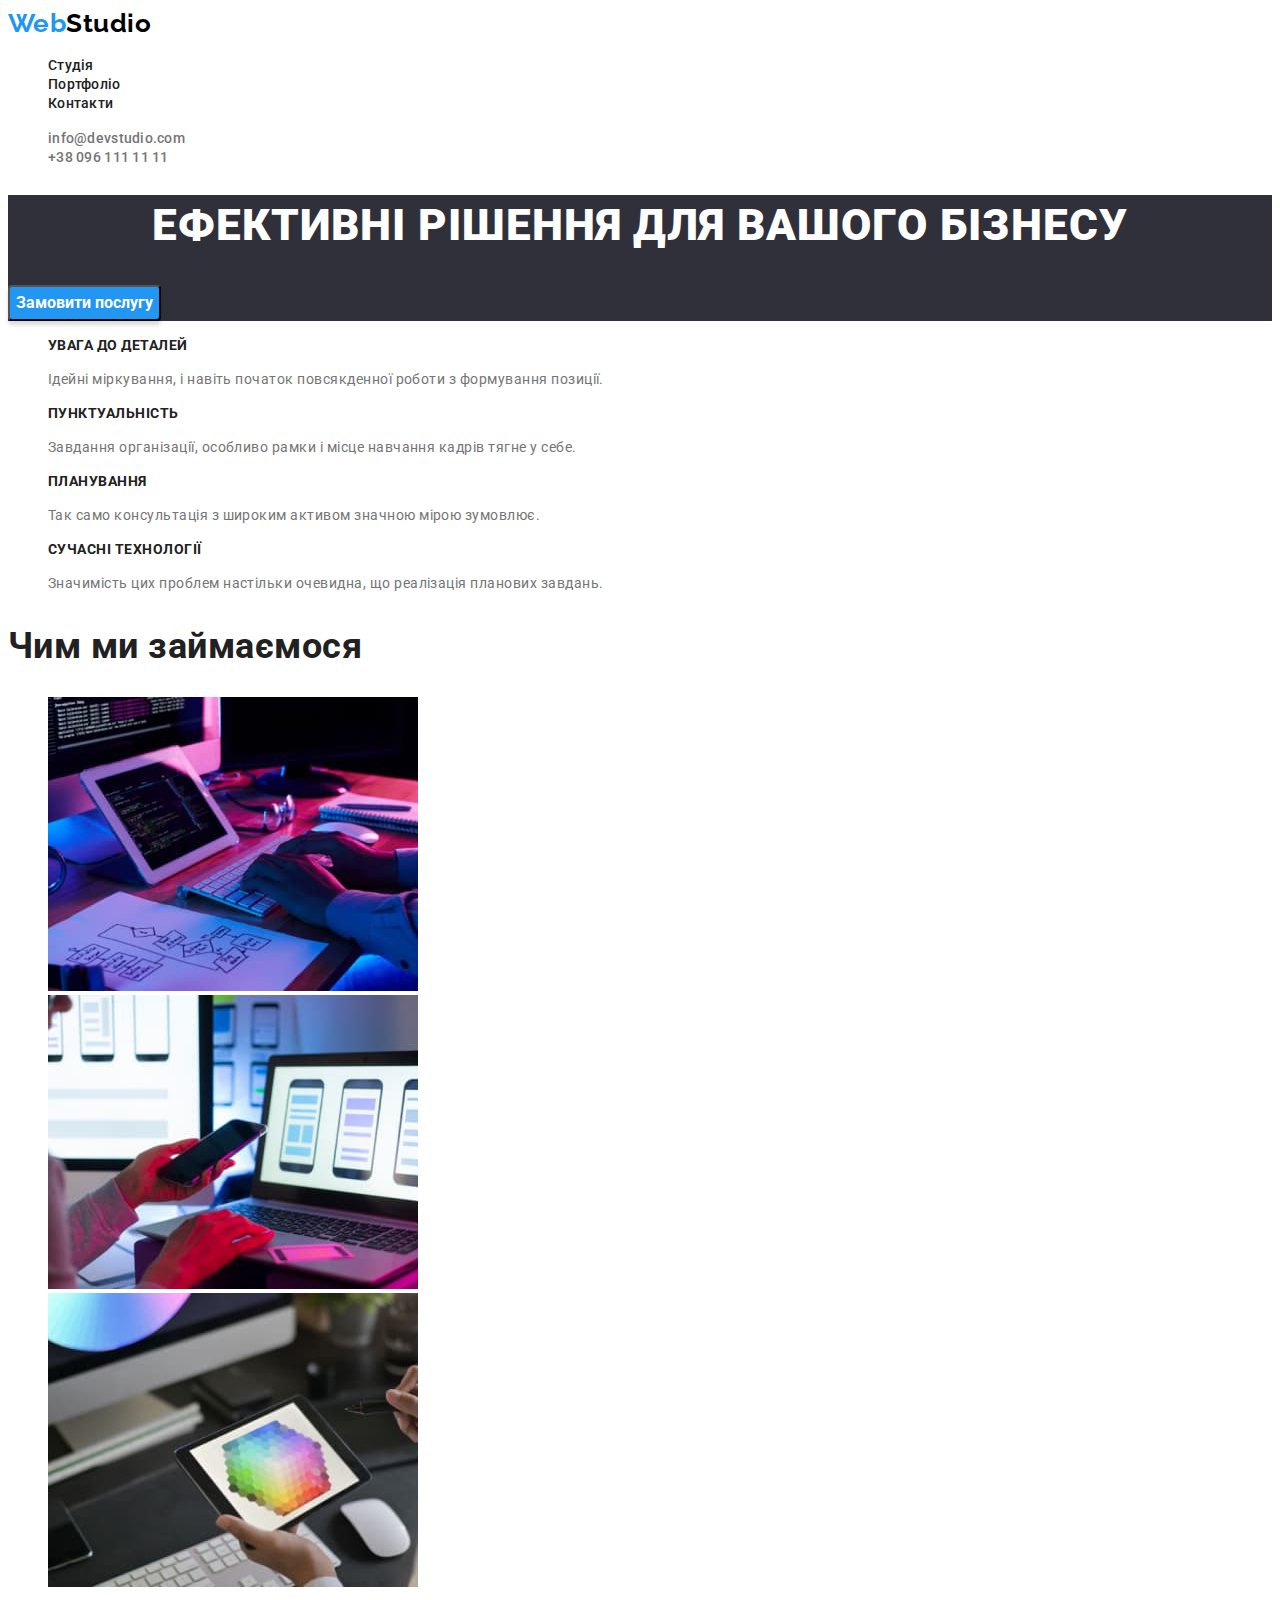
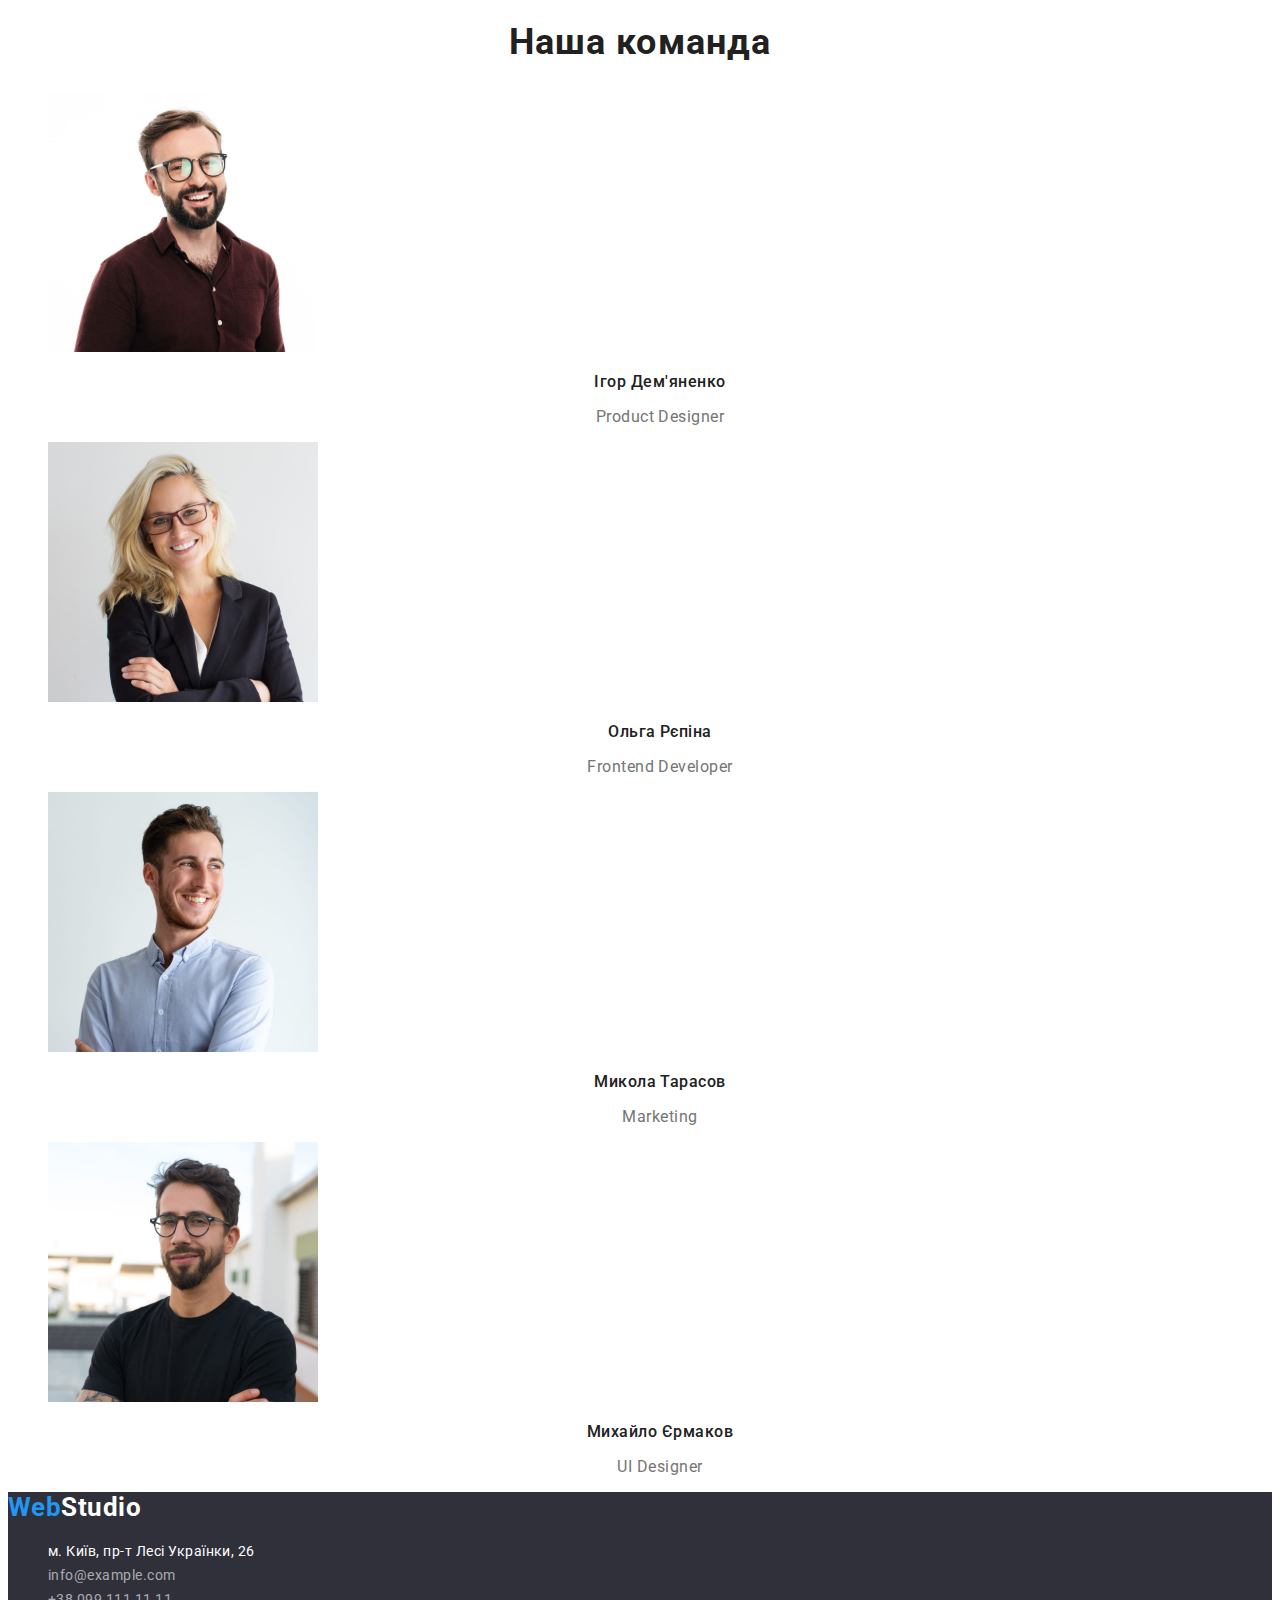
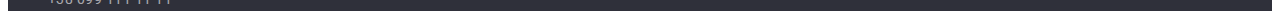
<file: index.html>
<!DOCTYPE html>
<html lang="uk">
  <head>
    <meta charset="UTF-8" />
    <meta http-equiv="X-UA-Compatible" content="IE=edge" />
    <meta name="viewport" content="width=device-width, initial-scale=1.0" />
    <title>Студія</title>
    <link rel="preconnect" href="https://fonts.googleapis.com" />
    <link rel="preconnect" href="https://fonts.gstatic.com" crossorigin />
    <link
      href="https://fonts.googleapis.com/css2?family=Montserrat&family=Open+Sans:wght@600;700&family=Raleway:wght@700&family=Roboto:wght@400;500;700;900&display=swap"
      rel="stylesheet"
    />

    <link rel="stylesheet" href="./css/styles.css" />
  </head>
  <body class="page">
    <!-- шапка-->
    <header class="header">
      <nav class="nav">
         <a class="logo" href="/"> <span class="span">Web</span>Studio </a>
          <!-- навігація головна-->
         <ul class="list-nav list">
          <li class="list-item">
            <a class="link-nav link" href="./index.html">Студія</a>
          </li>
          <li class="list-item">
            <a
              class="link-nav link"
              href="./portfolio.html"
              rel="noopener noreferrer"
              >Портфоліо</a
            >
          </li>
          <li class="list-item">
            <a class="link-nav link" href="">Контакти</a>
          </li>
         </ul>
         <ul class="list">
          <li class="auth-list">
            <a class="auth link" href="mailto:info@devstudio.com"
              >info@devstudio.com</a
            >
          </li>
          <li>
            <a class="auth link" href="tel:+380961111111">+38 096 111 11 11</a>
          </li>
         </ul>
      </nav>
    </header>
    <!-- Унікальний контент сторінки -->
    <main>
      <!-- банер-->
      <div>
        <section class="section">
          <h1 class="section-title">Ефективні рішення для вашого бізнесу</h1>
          <button class="section-btn link" type="button">
            Замовити послугу
          </button>
        </section>
      </div>
      <!-- Особливості-->
      <section class="special">
        <h2 class="visually-hidden">Особливості</h2>
        <ul class="list">
          <li>
            <h3 class="special-title">Увага до деталей</h3>
            <p class="special-par">
              Ідейні міркування, і навіть початок повсякденної роботи з
              формування позиції.
            </p>
          </li>
          <li>
            <h3 class="special-title">Пунктуальність</h3>
            <p class="special-par">
              Завдання організації, особливо рамки і місце навчання кадрів тягне
              у себе.
            </p>
          </li>
          <li>
            <h3 class="special-title">Планування</h3>
            <p class="special-par">
              Так само консультація з широким активом значною мірою зумовлює.
            </p>
          </li>
          <li>
            <h3 class="special-title">Сучасні технології</h3>
            <p class="special-par">
              Значимість цих проблем настільки очевидна, що реалізація планових
              завдань.
            </p>
          </li>
        </ul>
      </section>
      <!-- Чим ми займаємося-->
      <section class="work">
        <h2 class="work-title">Чим ми займаємося</h2>
        <ul class="list">
          <li>
            <img src="./images/box-1.jpg" alt="комп" width="370" />
          </li>
          <li>
            <img src="./images/box-2.jpg" alt="телефон" width="370" />
          </li>
          <li>
            <img src="./images/box-3.jpg" alt="планшет" width="370" />
          </li>
        </ul>
      </section>
      <!-- Наша команда-->
      <section class="team">
        <h2 class="team-title">Наша команда</h2>
        <ul class="list">
          <li class="item">
            <img
              src="./images/team-card-1.jpg"
              width="270"
              alt="фото мужчини в коричневій сорочці "
            />
            <h3 class="item-title">Ігор Дем'яненко</h3>
            <p class="team-par" lang="en">Product Designer</p>
          </li>
          <li>
            <img
              src="./images/team-card-2.jpg"
              width="270"
              alt="фото блондинки в окулярах"
            />
            <h3 class="item-title">Ольга Рєпіна</h3>
            <p class="team-par" lang="en">Frontend Developer</p>
          </li>
          <li>
            <img
              src="./images/team-card-3.jpg"
              width="270"
              alt="фото мужчини в світлій сорочці"
            />
            <h3 class="item-title">Микола Тарасов</h3>
            <p class="team-par" lang="en">Marketing</p>
          </li>
          <li>
            <img
              src="./images/team-card-4.jpg"
              width="270"
              alt="фото мужчини в чорній футболці"
            />
            <h3 class="item-title">Михайло Єрмаков</h3>
            <p class="team-par" lang="en">UI Designer</p>
          </li>
        </ul>
      </section>
    </main>
    <!-- підвал сторінки-->
    <footer class="footer">
      <a class="logo-ft" href="/"> <span class="span">Web</span>Studio </a>
      <!-- адрес-->
      <address class="address">
        <ul class="list">
          <li class="address-item">
            <a
              class="address-post link"
              href="https://goo.gl/maps/CPtrU1FHBa2aNyZL9"
              target="_blank"
              rel="noopener noreferrer nofollow"
              >м. Київ, пр-т Лесі Українки, 26
            </a>
          </li>
          <li>
            <a class="address-el link" href="mailto:info@devstudio.com"
              >info@example.com <br />
            </a>
          </li>
          <li>
            <a class="address-el link" href="tel:+380961111111"
              >+38 099 111 11 11
            </a>
          </li>
        </ul>
      </address>
    </footer>
  </body>
</html>
</file>
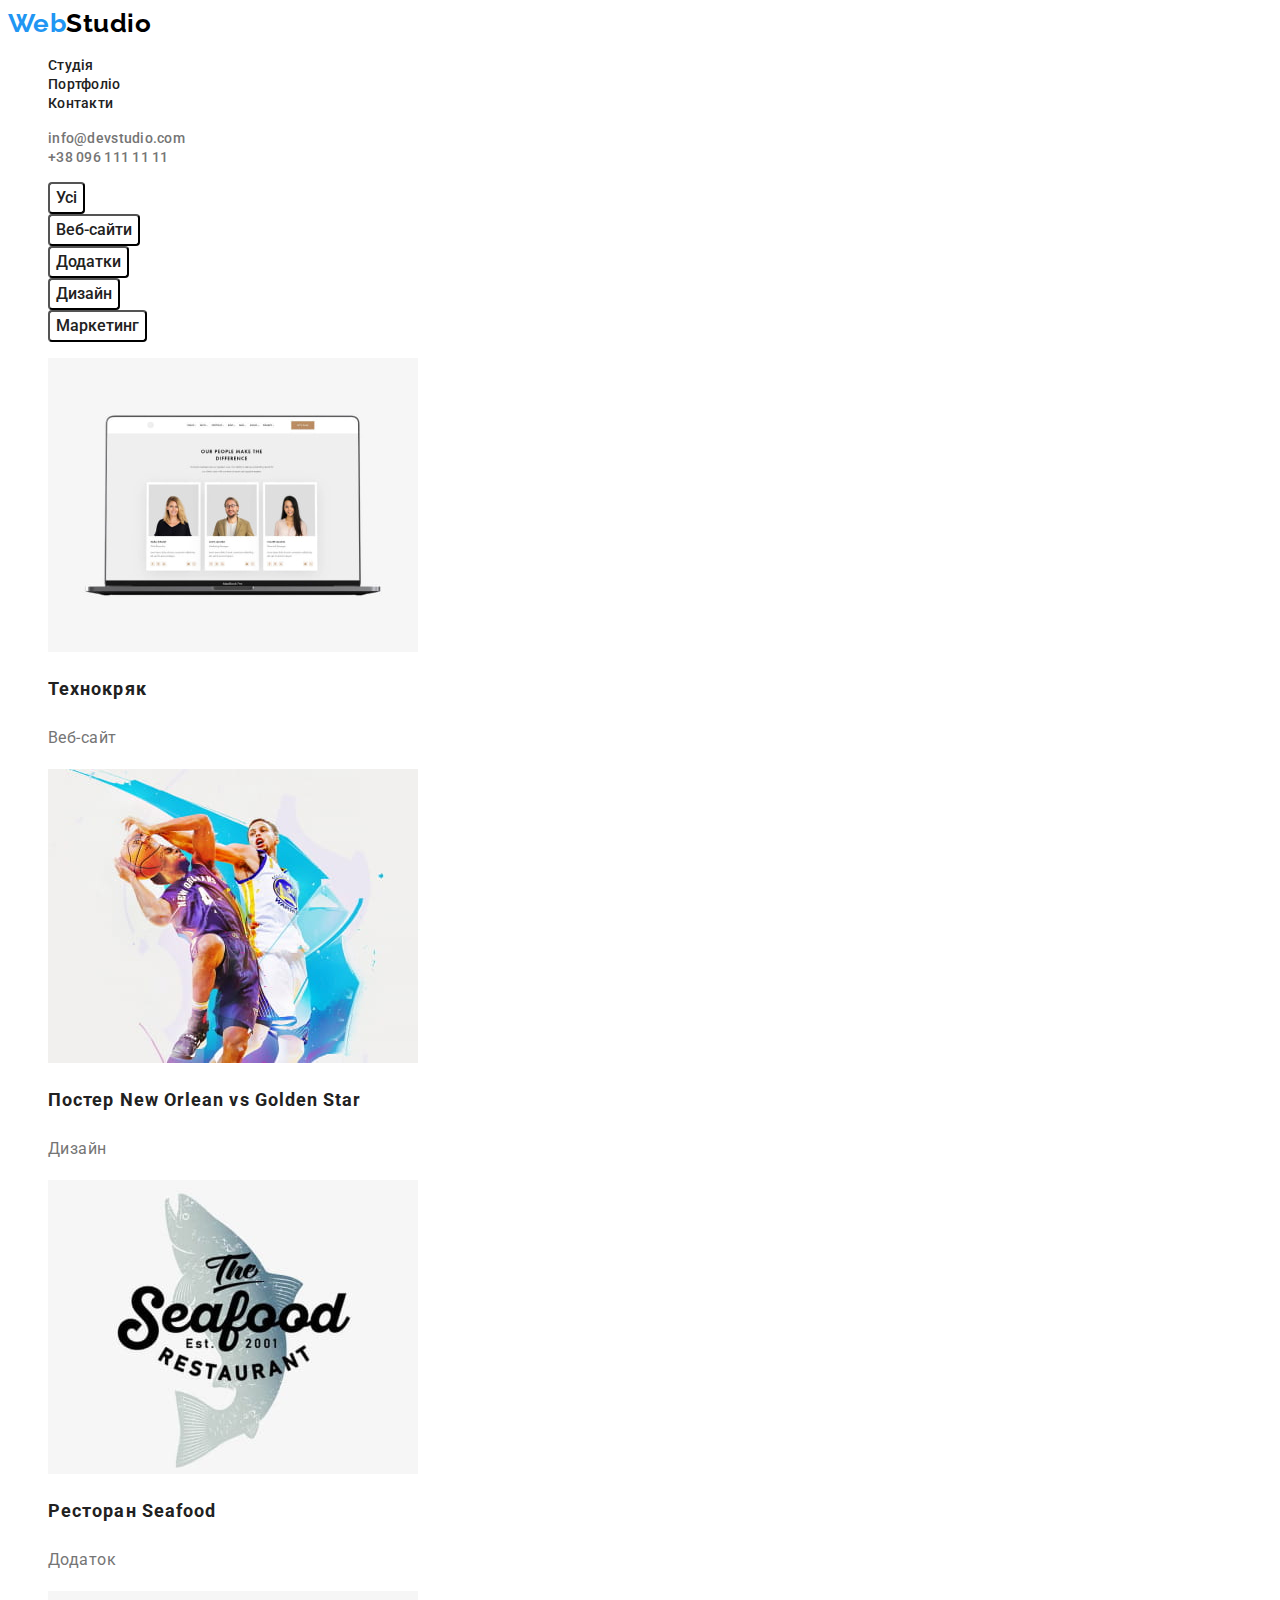
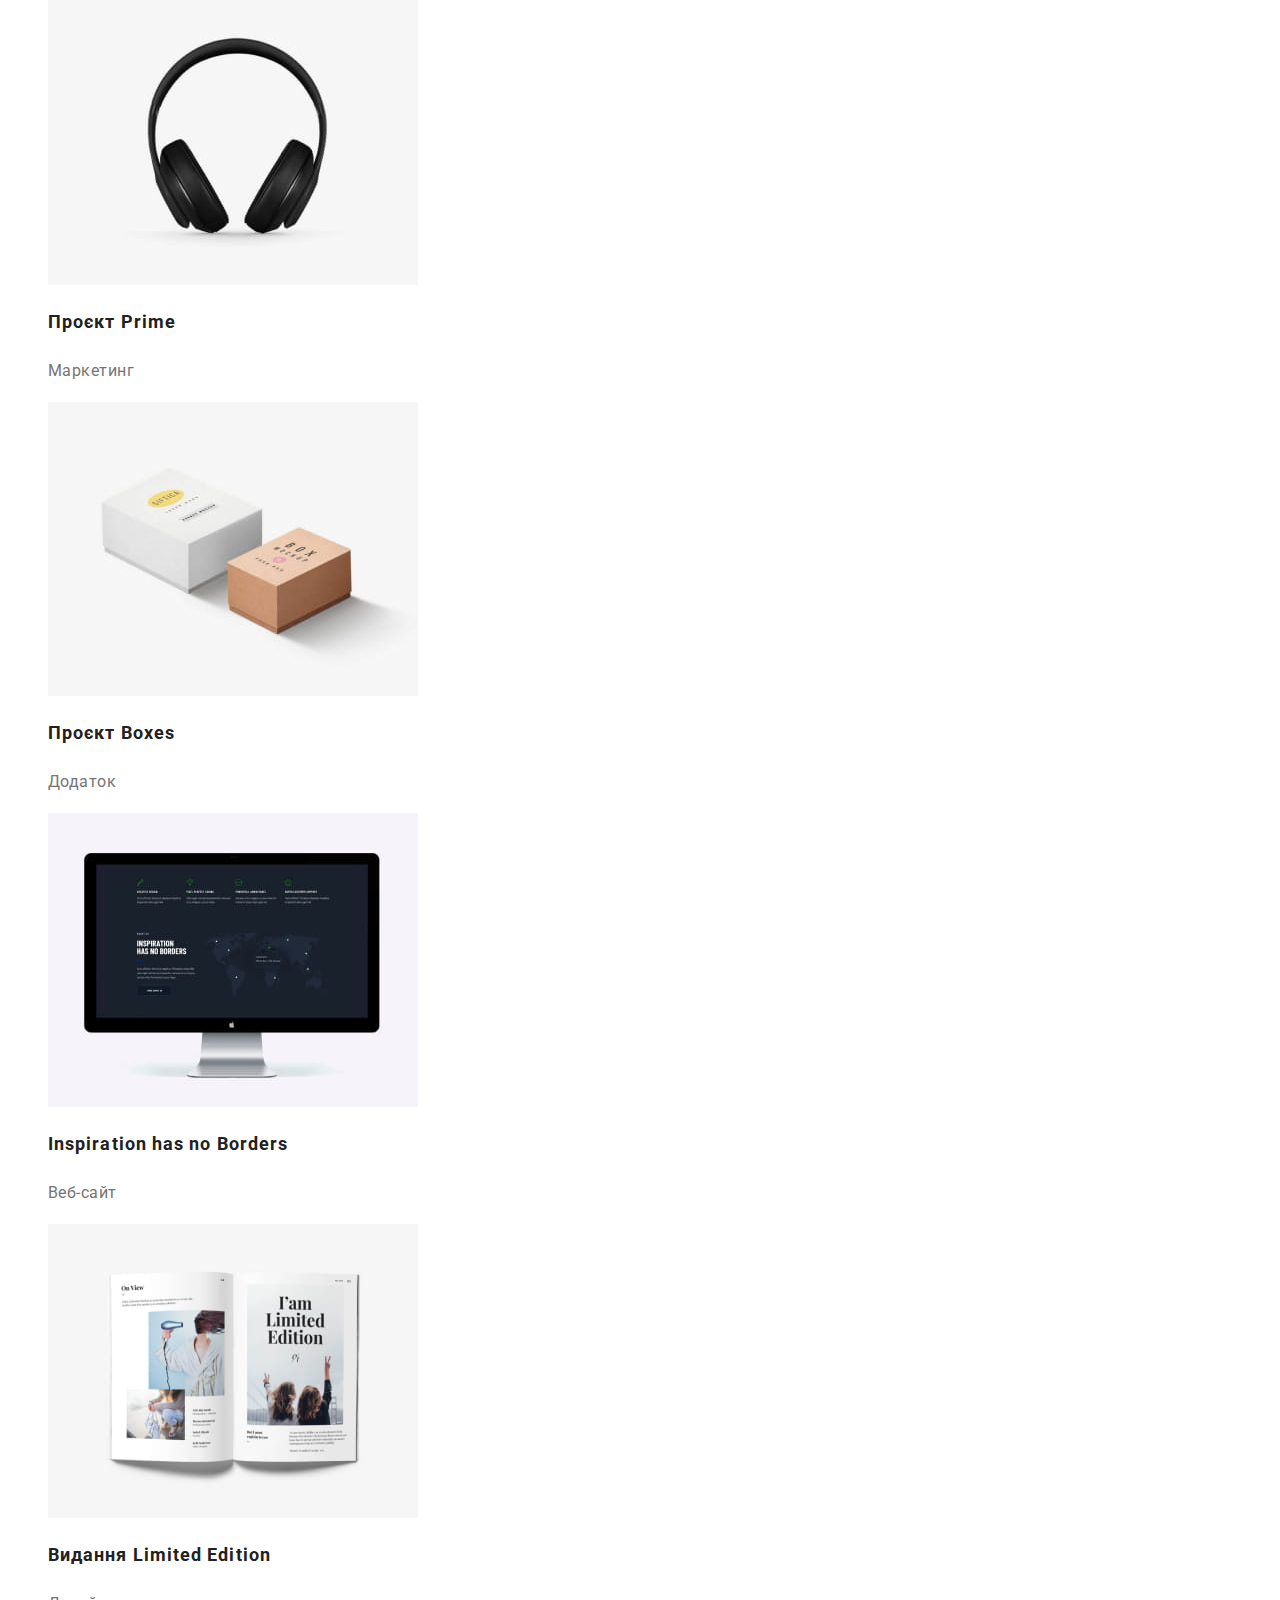
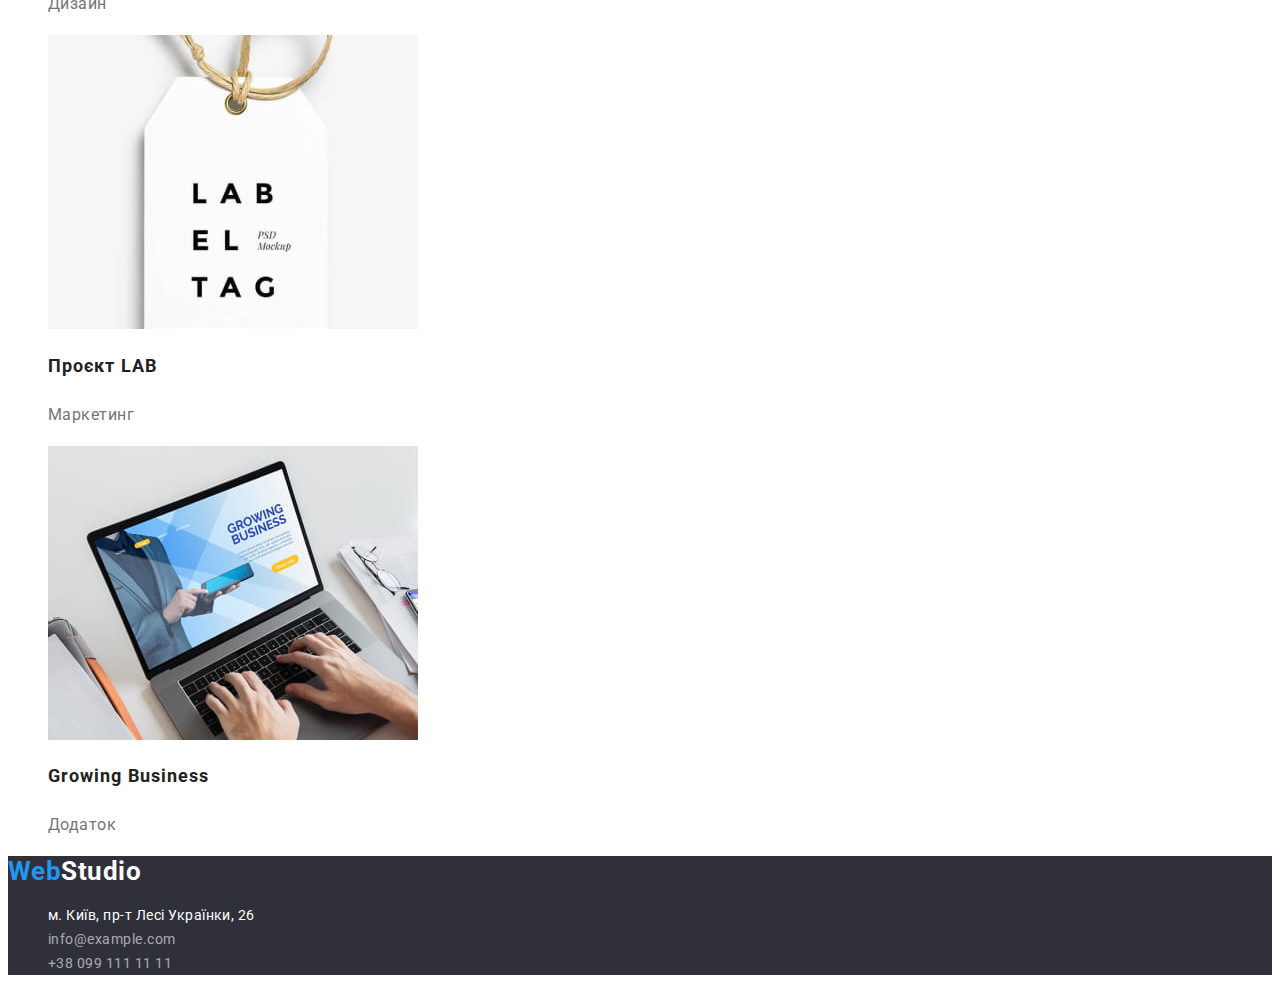
<file: portfolio.html>
<!DOCTYPE html>
<html lang="uk">
<head>
    <meta charset="UTF-8">
    <meta http-equiv="X-UA-Compatible" content="IE=edge">
    <meta name="viewport" content="width=device-width, initial-scale=1.0">
    <title>Портфоліо</title>
    <link rel="preconnect" href="https://fonts.gstatic.com" crossorigin>
   <link href="https://fonts.googleapis.com/css2?family=Montserrat&family=Open+Sans:wght@600;700&family=Raleway:wght@700&family=Roboto:wght@400;500;700;900&display=swap" 
 rel="stylesheet">
    
    <link rel="stylesheet" href="./css/styles.css">
</head>
<body>
    <!-- шапка-->
   <header class="header">
        <nav class="nav">
            <a class="logo" href="/" >
               <span class="span">Web</span>Studio
            </a>
            <!-- навігація головна-->
            <ul class="list-nav list">
                <li class="list-item ">
                    <a class="link-nav link" href="./index.html">Студія</a>
                </li>
                <li class="list-item">
                    <a class="link-nav link" href="./portfolio.html"  rel="noopener noreferrer">Портфоліо</a>
                </li>
                <li  class="list-item">
                    <a class="link-nav link" href="">Контакти</a>
                </li>
            </ul>
        </nav>
        <ul class="list">
            <li class="auth-list">
                <a class="auth link" href="mailto:info@devstudio.com">info@devstudio.com</a>
            </li>
            <li>
                <a class="auth link" href="tel:+380961111111">+38 096 111 11 11</a>
            </li>
        </ul>
    </header>
    <!-- Унікальний контент сторінки -->
    <main>
    <h1 class="visually-hidden"> Наша робота</h1>
    <!--список кнопок, радіокнопок -->
    <ul class="list" >
        <li>
            <button class="btn" type="button">Усі</button>
        </li>
        <li>
            <button class="btn" type="button">Веб-сайти</button>
        </li>
        <li>
            <button class="btn" type="button">Додатки</button>
        </li>
        <li>
            <button class="btn" type="button">Дизайн</button>
        </li>
        <li>
            <button class="btn" type="button">Маркетинг</button>
        </li>
    </ul>
    <!--список робіт-->
    <ul class="list">
        <li  >
            <a class="link" href="">
            <img class=" img" src="./images/img-1.jpg" alt="екран ноутбука з фотографіями людей" width="370" height="294">
            <h2 class="title link">Технокряк</h2>
            <p class="par link">Веб-сайт</p>
            
            </a>
        </li>
        <li>
            <a class="link"  href="">
            <img src="./images/img-2.jpg " alt="два баскетболісти" width="370" height="294">
            <h2 class="title link" > Постер New Orlean vs Golden Star </h2>
            <p class="par link">Дизайн</p>
            
            </a>
        </li>
        <li>
            <a class="link"  href="">
            <img src="./images/img-3.jpg " alt="риба" width="370" height="294">
            <h2 class="title link">Ресторан Seafood</h2>
            <p class="par link">Додаток</p>
           
            </a>
        </li>
        <li>
            <a class="link"  href="">
            <img src="./images/img-4.jpg " alt="чорні навушники" width="370" height="294">
            <h2 class="title link">Проєкт Prime</h2>
            <p class="par link">Маркетинг</p>
            
            </a>
        </li>
        <li>
            <a class="link"  href="">
            <img src="./images/img-5.jpg " alt="дві коробки" width="370" height="294">
            <h2 class="title link">Проєкт Boxes</h2>
            <p class="par link">Додаток</p>
            
            </a>
        </li>
        <li>
            <a class="link" href="">
            <img src="./images/img-6.jpg " alt="екран компа" width="370" height="294">
            <h2 class="title " lang="en">Inspiration has no Borders</h2>
            <p class="par link">Веб-сайт</p>
           
            </a>
        </li>
        <li>
            <a  class="link"  href="">
            <img src="./images/img-7.jpg " alt="розгорнута книга" width="370" height="294">
            <h2 class="title link">Видання Limited Edition</h2>
            <p class="par link">Дизайн</p>
            
            </a>
        </li>
        <li>
            <a class="link"  href="">
            <img src="./images/img-8.jpg " alt="лейба" width="370" height="294">
            <h2 class="title link ">Проєкт LAB</h2>
            <p class="par link">Маркетинг</p>
            
            </a>
        </li>
        <li>
            <a  class="link" href="">
            <img src="./images/img-9.jpg " alt="відкритий ноутбук" width="370" height="294">
            <h2 class="title link" lang="en">Growing Business</h2>
            <p class="par link">Додаток</p>
            
            </a>
        </li>
    </ul>
  
    </main>
    <!-- підвал сторінки-->
     <footer class="footer">
        <a class="logo-ft" href="/">
            <span class="span">Web</span>Studio
        </a>
        <!-- адрес-->
        <address class="address">
            <ul class="list">
                <li class="address-item">
                    <a class="address-post link" href="https://goo.gl/maps/CPtrU1FHBa2aNyZL9" target="_blank" rel="noopener noreferrer nofollow">м. Київ, пр-т Лесі Українки, 26 </a>

                </li>
                <li>
                    <a class="address-el link" href="mailto:info@devstudio.com">info@example.com <br> </a>
                </li>
                <li>
                    <a class="address-el link" href="tel:+380961111111">+38 099 111 11 11 </a>
                </li>
            </ul>
            
        </address>
    </footer>
</body>
</html>
</file>
<file: css/styles.css>
:root{
--main-tx-cl:#212121;
--main-tx-par:#757575;
--main-bg-cl:#FFFFFF;
--accent-color: #2196F3;
--white-txt-cl:#FFFFFF;
--footer-bg-cl:#2F303A;
--baner-cl:#2F303A;
--cl-txt-ft: rgba(255, 255, 255, 0.6);

}
 

body {
 font-family: 'Roboto', sans-serif;
 color: var(--main-tx-cl);  
 background-color: var(--main-bg-cl);
  font-style:normal;
 letter-spacing: 0.03em;
 font-weight: 400;
}

/* логотип */
.logo {
 color: #000000;
 font-family: 'Raleway', sans-serif;
 text-decoration: none;  
 font-style: normal;
 font-weight: 700;
 font-size: 26px;
 line-height: calc( 31 / 26);
 

}
.logo:hover, 
.logo:focus{
    color: var(--accent-color);
}

.span{
    color:var(--accent-color);
}
.span:hover,
.span:focus{
    color: var(--accent-color);
}
/* заберає лишнє */
.list{
    list-style: none;
}
.link {
    text-decoration: none;
}
.link:hover,
.link:focus{
    color: var(--accent-color);
}

/* навігація головна*/

.link-nav{
font-weight: 500;
font-size: 14px;
line-height: calc(16 / 14);
letter-spacing: 0.02em;
color:var(--main-tx-cl);
}



.link-nav:active{
   background-color : var(--accent-color);}

.auth{
color: var(--main-tx-par);   
font-style: normal;
font-weight: 500;
font-size: 14px;
line-height: 16px;
letter-spacing: 0.02em;
} 


.list-item .link:active{
    color: var(--accent-color);
}

/* банер */
.section{
background-color: var(--baner-cl);
 letter-spacing: 0.06em;
 color: var(--white-txt-cl);
  
}


.section-title {
  color: var(--white-cl); 
  font-weight: 900;
  line-height: calc(60 / 44);
  font-size: 44px;
  text-align: center;
  text-transform: uppercase;
}


.section-btn {  
    font-family: inherit;
    color:var(--white-txt-cl); 
    background-color:var(--accent-color);
    font-weight: 700;
    font-size: 16px;
    line-height: calc(30 / 16);  
    cursor: pointer;  
    box-shadow: 0px 4px 4px rgba(0, 0, 0, 0.15);
    border-radius: 4px;   
}


/* особливості */

.visually-hidden {
	  position: absolute;
	  width: 1px;
	  height: 1px;
	  margin: -1px;
	  border: 0;
	  padding: 0;
	  
	  white-space: nowrap;
	  clip-path: inset(100%);
	  clip: rect(0 0 0 0);
	  overflow: hidden;
	}



.special-title{

font-weight: 700;
font-size: 14px;
line-height: calc(16 / 14);
text-transform: uppercase;
color:var(--main-tx-cl);

}
.special-par{
font-size: 14px;
line-height: calc(24 / 14);
color:var(--main-tx-par);
}
/* чим займаємось */

.work-title{
    color: var(--main-tx-cl);
     font-size: 36px;  
  line-height: calc(42 / 36);

}


/* наша команда */
.team{    
    background-color: var(--main-bg-cl); 
}
.team-title{
font-size: 36px;
line-height: 42px;
text-align: center;
letter-spacing: 0.03em;
color: var(--main-tx-cl);
}

.item{
    background-color: var(--main-bg-cl);
}
.item-title{
font-weight: 500;
font-size: 16px;
line-height: calc(19 / 16);
text-align: center;
color:var(--main-tx-cl);  
}
.team-par{
font-size: 16px;
line-height: calc(19 / 16 );
text-align: center;
color:var(--main-tx-par);
}



/* підвал */
.footer{
    background-color: var(--footer-bg-cl);
   
}

.logo-ft{

    color:var(--white-txt-cl);
 font-weight: 700;
 font-size: 26px;
 line-height: calc(31 / 26);
 text-decoration: none;
}
.logo-ft:hover,
.logo-ft:hover{
    color: var(--accent-color);
}


/* адрес в підвалі */
.address-post{
font-family:inherit;
font-style: normal;
  font-size: 14px;
line-height: calc(24 / 14);
color:var(--white-txt-cl);


}
.address-el{
   font-style: normal; 
  font-size: 14px;
line-height: calc(24 / 14);
color: var(--cl-txt-ft);
}
/* ПОРТФОЛІО */
/* список  кнопок, радіокнопок */
.btn{
 font-family: inherit;
font-weight: 500;
font-size: 16px;
line-height: calc(26 / 16);
text-align: center;
color: var(--main-tx-cl);
background-color: var(--main-bg-cl);
text-decoration: none;
border-radius: 4px;
cursor: pointer;
}
.btn:hover,
.btn:focus{
    color:var(--accent-color);
}
.btn:active{
    color: var(--main-bg-cl);
    background-color: var(--accent-color);
    filter: drop-shadow(0px 4px 4px rgba(0, 0, 0, 0.25));
}
/* список робіт */



.title{
  
font-size: 18px;
line-height: calc(36 / 18);
letter-spacing: 0.06em;
color: var(--main-tx-cl);
}


.par{    
font-size: 16px;
line-height: calc(30 / 16);
color:var(--main-tx-par);
}
</file>
